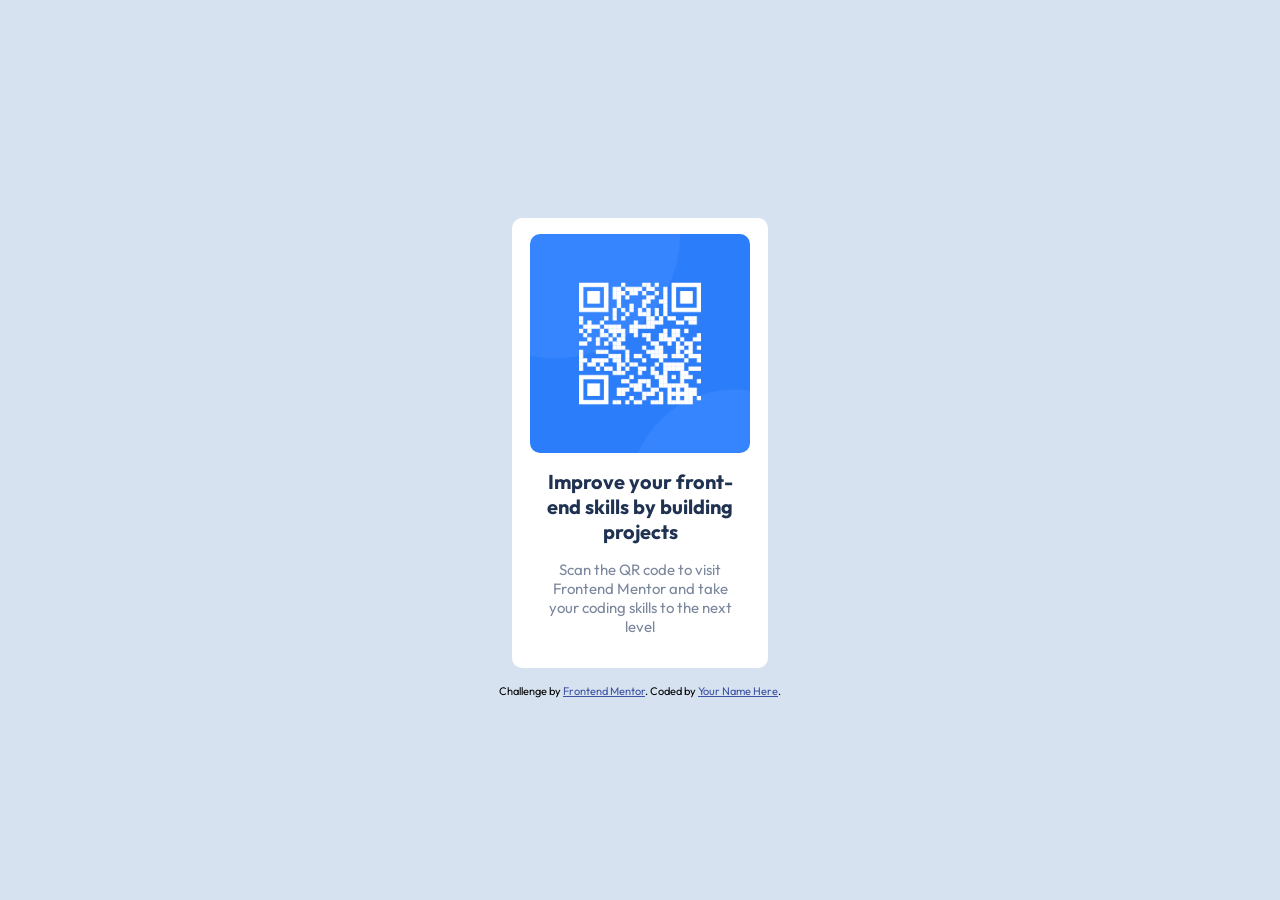
<file: index.html>
<!DOCTYPE html>
<html lang="en">
  <head>
    <meta charset="UTF-8" />
    <meta name="viewport" content="width=device-width, initial-scale=1.0" />
    <!-- displays site properly based on user's device -->

    <link
      rel="icon"
      type="image/png"
      sizes="32x32"
      href="./images/favicon-32x32.png"
    />

    <title>Frontend Mentor | QR code component</title>

    <!-- Feel free to remove these styles or customise in your own stylesheet 👍 -->
    <link rel="stylesheet" href="./css/style.css" />
    <style>
      .attribution {
        font-size: 11px;
        text-align: center;
      }
      .attribution a {
        color: hsl(228, 45%, 44%);
      }
    </style>
  </head>
  <body>
    <!-- Header Section -->
    <header>
      <h1 class="sr-only">QR Code Component</h1>
    </header>

    <!-- Main Section -->
    <main>
      <div class="container">
        <img
          src="./images/image-qr-code.png"
          alt="QR Code for Frontend Mentor"
        />
        <h2>Improve your front-end skills by building projects</h2>
        <p>
          Scan the QR code to visit Frontend Mentor and take your coding skills
          to the next level
        </p>
      </div>
    </main>

    <!-- Footer Section -->
    <footer>
      <div class="attribution">
        Challenge by
        <a href="https://www.frontendmentor.io?ref=challenge" target="_blank"
          >Frontend Mentor</a
        >. Coded by <a href="#">Your Name Here</a>.
      </div>
    </footer>
  </body>
</html>
</file>
<file: css/style.css>
@import url("https://fonts.googleapis.com/css2?family=Outfit:wght@400;700&display=swap");

* {
  margin: 0;
  padding: 0;
  box-sizing: border-box;
}

body {
  font-family: "Outfit", sans-serif;
  background-color: hsl(212, 45%, 89%);
  display: flex;
  flex-direction: column;
  align-items: center;
  justify-content: center;
  min-height: 100vh;
  text-align: center;
}

.sr-only {
  position: absolute;
  width: 1px;
  height: 1px;
  padding: 0;
  margin: -10000px;
  overflow: hidden;
  clip: rect(0, 0, 0, 0);
  white-space: nowrap;
  border: 0;
  background-color: violet;
}

main {
  max-width: 20%;
  display: flex;
  flex-direction: column;
  align-items: center;
  justify-content: center;
  max-height: 50%;
  border-radius: 10px 10px 10px 10px;
}

.container {
  display: flex;
  flex-direction: column;
  align-items: center;
  justify-content: center;
  margin: 1rem auto;
  padding: 1rem;
  border-radius: 10px 10px 10px 10px;
  background-color: hsl(0, 0%, 100%);
}

img {
  width: 98%;
  border-radius: 10px 10px 10px 10px;
}

h2 {
  font-weight: 700;
  color: hsl(218, 44%, 22%);
  margin-top: 1rem;
  max-width: 90%;
  font-size: 20px;
}

p {
  font-size: 15px;
  width: 90%;
  color: hsl(220, 15%, 55%);
  margin: 1rem 0;
}
</file>
